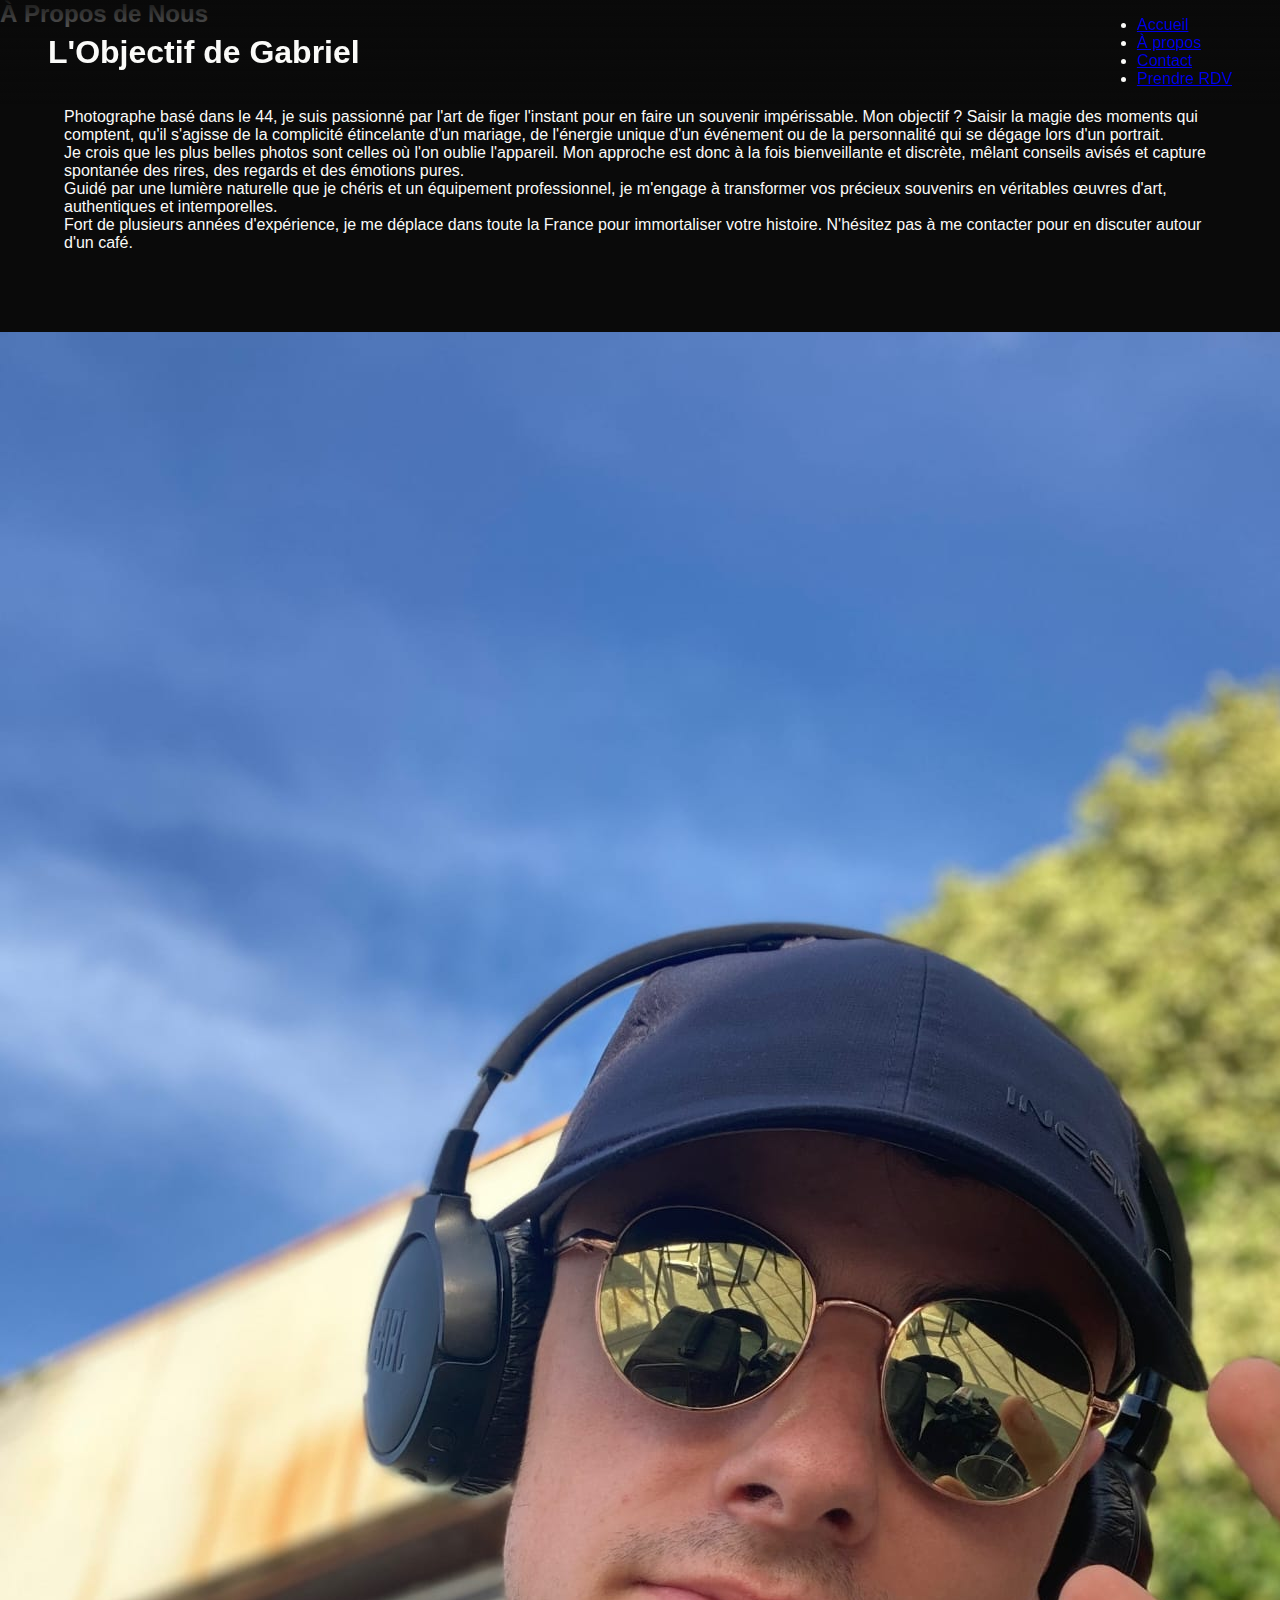
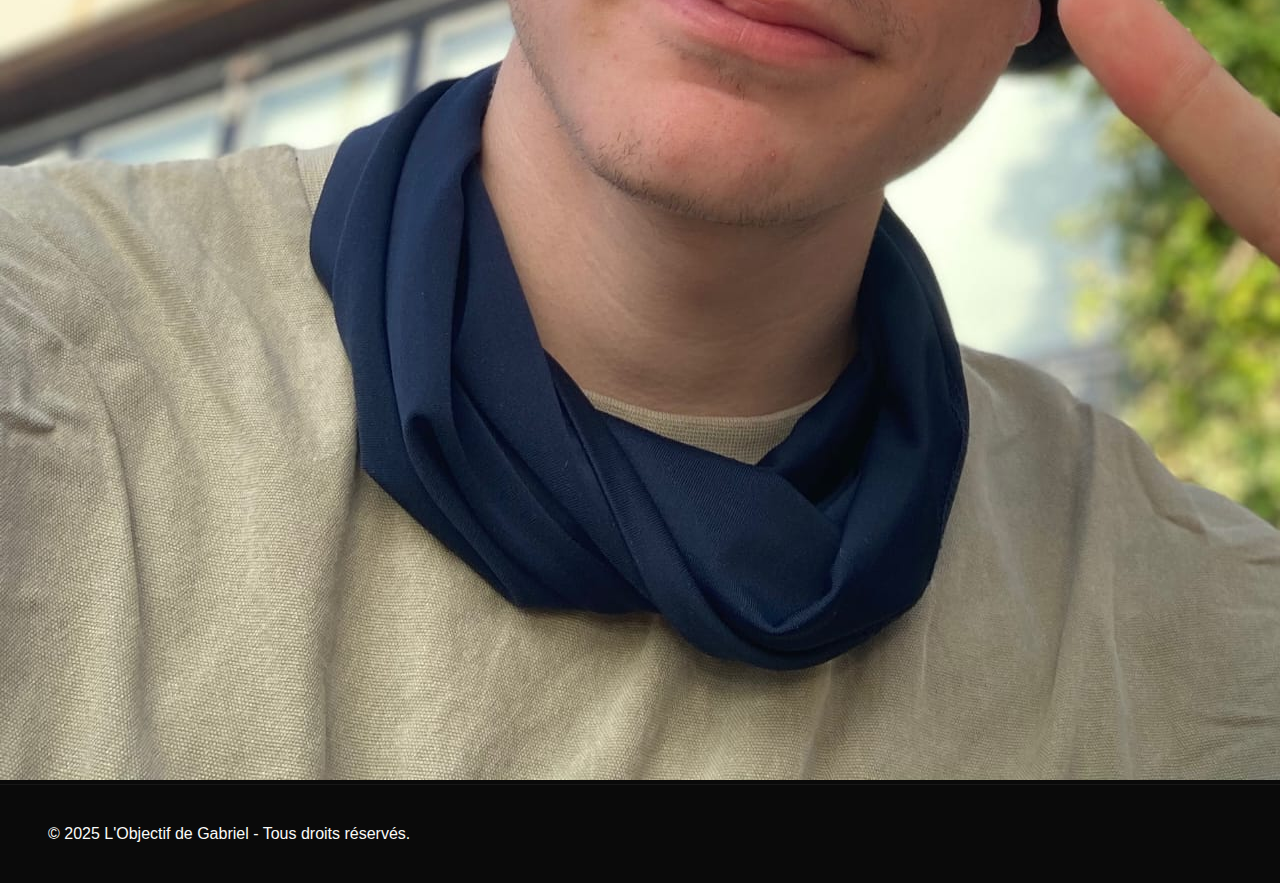
<file: about.html>
<!DOCTYPE html>
<html lang="fr">
<head>
  <meta charset="UTF-8">
  <meta name="viewport" content="width=device-width, initial-scale=1.0">
  <title>À propos - L'Objectif de Gabriel</title>
  <link rel="stylesheet" href="style.css">
</head>
<body>
  <header>
    <nav>
      <h1>L'Objectif de Gabriel</h1>
      <ul>
        <li><a href="index.html">Accueil</a></li>
        <li><a href="about.html" class="active">À propos</a></li>
        <li><a href="contact.html">Contact</a></li>
        <li><a href="rdv.html">Prendre RDV</a></li>
      </ul>
    </nav>
  </header>

  <main>
    <section class="about">
      <div class="about-container">
        <h2>À Propos de Nous</h2>
        <div class="about-text">
          <p>
            Photographe basé dans le 44, je suis passionné par l'art de figer l'instant pour en faire un souvenir impérissable.
            Mon objectif ? Saisir la magie des moments qui comptent, qu'il s'agisse de la complicité étincelante d'un mariage,
            de l'énergie unique d'un événement ou de la personnalité qui se dégage lors d'un portrait.
          </p>
          <p>
            Je crois que les plus belles photos sont celles où l'on oublie l'appareil.
            Mon approche est donc à la fois bienveillante et discrète, mêlant conseils avisés et capture spontanée
            des rires, des regards et des émotions pures.
          </p>
          <p>
            Guidé par une lumière naturelle que je chéris et un équipement professionnel, je m'engage à transformer
            vos précieux souvenirs en véritables œuvres d'art, authentiques et intemporelles.
          </p>
          <p>
            Fort de plusieurs années d'expérience, je me déplace dans toute la France pour immortaliser votre histoire.
            N'hésitez pas à me contacter pour en discuter autour d'un café.
          </p>
        </div>

        <div class="about-photo">
          <img src="images/gabriel.jpg" alt="Photo du photographe Gabriel">
        </div>
      </div>
    </section>
  </main>

  <footer>
    <p>© 2025 L'Objectif de Gabriel - Tous droits réservés.</p>
  </footer>
</body>
</html>
</file>
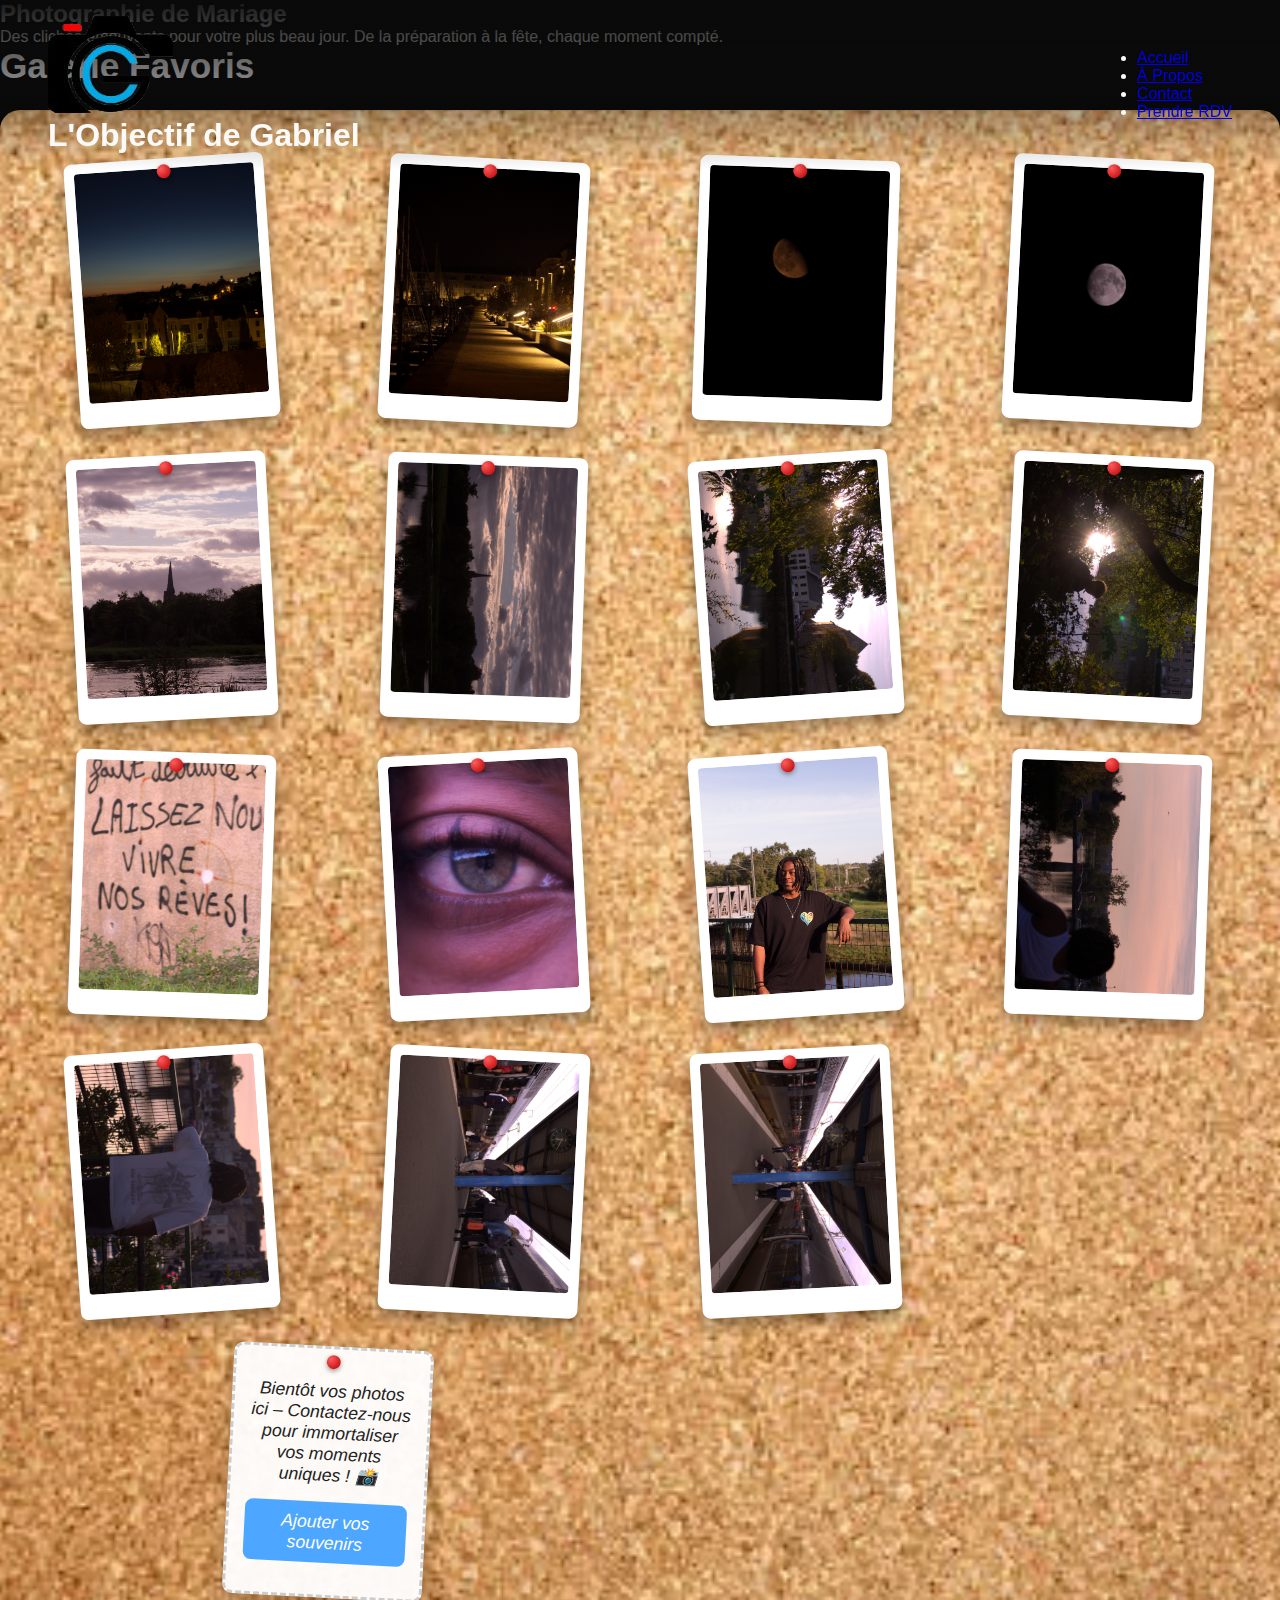
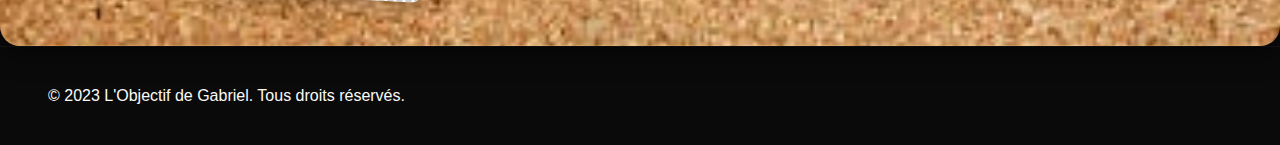
<file: cliches-favoris.html>
<!DOCTYPE html>
<html lang="fr">
<head>
    <meta charset="UTF-8">
    <meta name="viewport" content="width=device-width, initial-scale=1.0">
    <title>Mariage - L'Objectif de Gabriel</title>
    <link rel="stylesheet" href="style.css">
<link rel="stylesheet" href="galerie.css">
    <link href="https://fonts.googleapis.com/css2?family=Roboto:wght@300;400;700&display=swap" rel="stylesheet">
</head>
<body>
    <header>
        <nav>
            <!-- Conteneur logo + titre -->
    <div class="logo-container">
      <img src="images/logo1.jpg" alt="Logo L'Objectif de Gabriel" class="logo">
      <h1>L'Objectif de Gabriel</h1>
    </div>
    
            <ul>
                <li><a href="index.html">Accueil</a></li>
                <li><a href="about.html">À Propos</a></li>
                <li><a href="contact.html">Contact</a></li>
                <li><a href="rdv.html">Prendre RDV</a></li>
            </ul>
        </nav>
    </header>

    <main>
        <section class="hero">
            <h2>Photographie de Mariage</h2>
            <p>Des clichés émouvants pour votre plus beau jour. De la préparation à la fête, chaque moment compté.</p>
        </section>

        <section class="galerie">
            <h2>Galerie Favoris</h2>
            <div class="corkboard">
                <div class="polaroid">
                    <div class="photo-frame">
                        <img src="images/generale/generale1.jpg" alt="Couple marié en extérieur">
                    </div>
                    <div class="pin"></div>
                </div>
                <div class="polaroid">
                    <div class="photo-frame">
                        <img src="images/generale/generale2.jpg" alt="Préparation de la mariée">
                    </div>
                    <div class="pin"></div>
                </div>
                <div class="polaroid">
                    <div class="photo-frame">
                        <img src="images/generale/generale3.jpg" alt="Échange d'anneaux">
                    </div>
                    <div class="pin"></div>
                </div>
                <div class="polaroid">
                    <div class="photo-frame">
                        <img src="images/generale/generale4.jpg" alt="Danse des mariés">
                    </div>
                    <div class="pin"></div>
                </div>
                <div class="polaroid">
                    <div class="photo-frame">
                        <img src="images/generale/generale5.jpg" alt="Cérémonie intime">
                    </div>
                    <div class="pin"></div>
                </div>
                <div class="polaroid">
                    <div class="photo-frame">
                        <img src="images/generale/generale6.jpg" alt="Photos de groupe">
                    </div>
                    <div class="pin"></div>
                </div>
                <div class="polaroid">
                    <div class="photo-frame">
                        <img src="images/generale/generale7.jpg" alt="Coucher de soleil mariage">
                    </div>
                    <div class="pin"></div>
                </div>
                <div class="polaroid">
                    <div class="photo-frame">
                        <img src="images/generale/generale8.jpg" alt="Dîner festif">
                    </div>
                    <div class="pin"></div>
                </div>
                <div class="polaroid">
                    <div class="photo-frame">
                        <img src="images/generale/generale9.jpg" alt="Baiser des mariés">
                    </div>
                    <div class="pin"></div>
                </div>
                <div class="polaroid">
                    <div class="photo-frame">
                        <img src="images/generale/generale10.jpg" alt="Décoration florale">
                    </div>
                    <div class="pin"></div>
                </div>
                <div class="polaroid">
                    <div class="photo-frame">
                        <img src="images/generale/generale11.jpg" alt="Mariée seule portrait">
                    </div>
                    <div class="pin"></div>
                </div>
                <div class="polaroid">
                    <div class="photo-frame">
                        <img src="images/generale/generale12.jpg" alt="Marié en costume">
                    </div>
                    <div class="pin"></div>
                </div>
                <div class="polaroid">
                    <div class="photo-frame">
                        <img src="images/generale/generale13.jpg" alt="Fête dansante">
                    </div>
                    <div class="pin"></div>
                </div>
                <div class="polaroid">
                    <div class="photo-frame">
                        <img src="images/generale/generale14.jpg" alt="Détails alliance">
                    </div>
                    <div class="pin"></div>
                </div>
                <div class="polaroid">
                    <div class="photo-frame">
                        <img src="images/generale/generale15.jpg" alt="Fin de soirée émouvante">
                    </div>
                    <div class="pin"></div>
                </div>
                <!-- Polaroid final grand et visible (solo) -->
                <div class="polaroid large-empty">
                    <div class="empty-text">Bientôt vos photos ici – Contactez-nous pour immortaliser vos moments uniques ! 📸</div>
                    <a href="contact.html" class="btn small">Ajouter vos souvenirs</a>
                    <div class="pin"></div>
                </div>
            </div>
            <!-- Bouton devis supprimé -->
        </section>
    </main>

    <footer>
        <p>&copy; 2023 L'Objectif de Gabriel. Tous droits réservés.</p>
    </footer>

    <script src="script.js"></script>
</body>
</html>
</file>
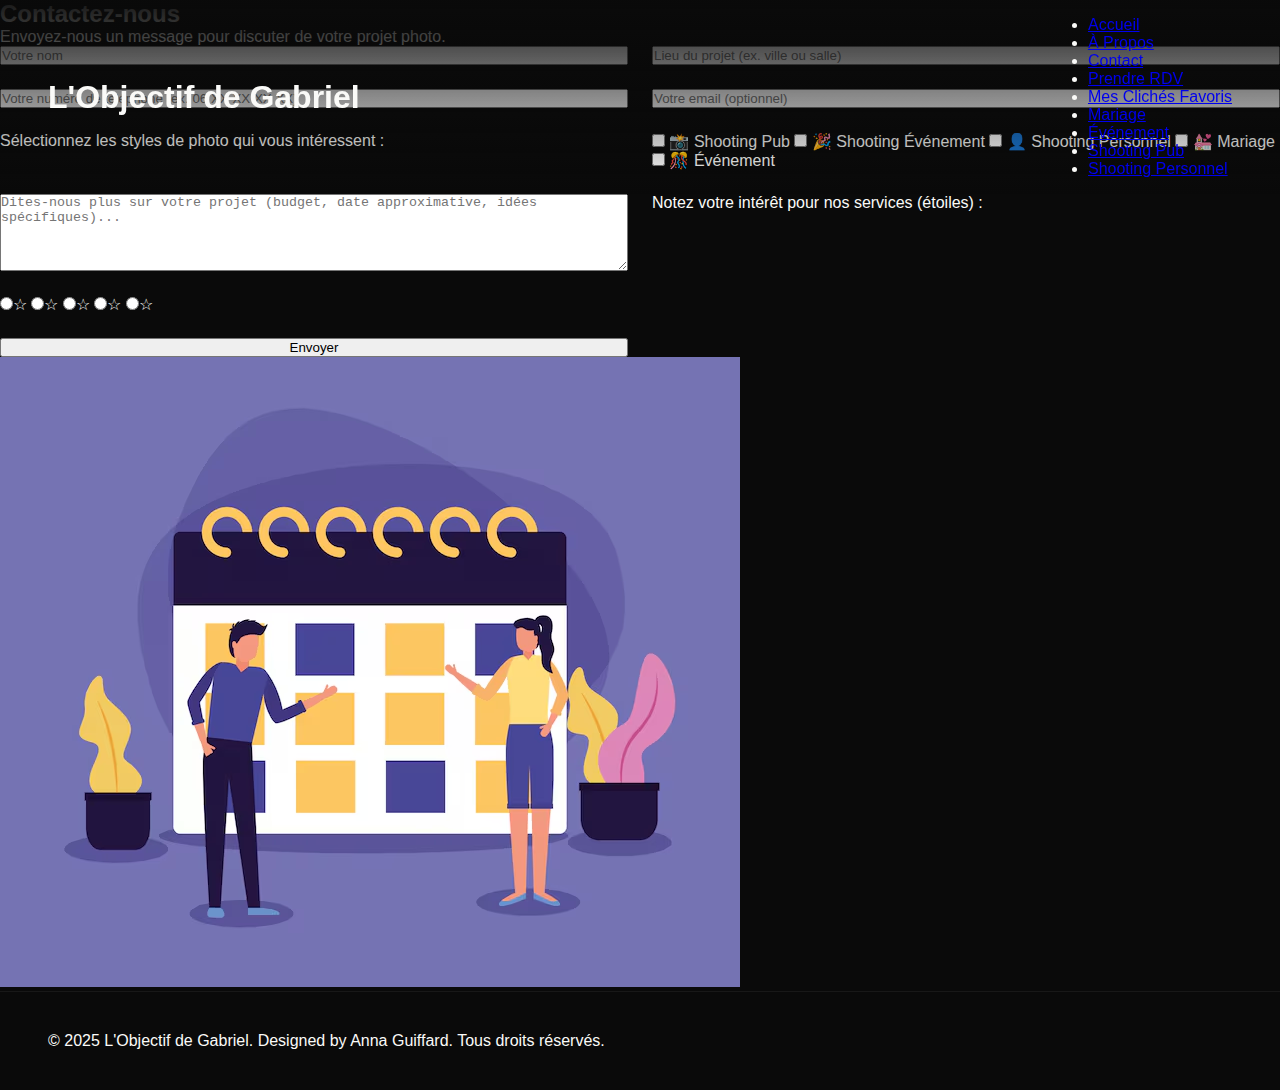
<file: contact.html>
<!DOCTYPE html>
<html lang="fr">
<head>
    <meta charset="UTF-8">
    <meta name="viewport" content="width=device-width, initial-scale=1.0">
    <title>Contact - L'Objectif de Gabriel</title>
    <link rel="stylesheet" href="style.css">
    <link href="https://fonts.googleapis.com/css2?family=Roboto:wght@300;400;700&display=swap" rel="stylesheet">
</head>
<body>
    <header>
        <nav>
            <h1>L'Objectif de Gabriel</h1>
            <ul>
                <li><a href="index.html">Accueil</a></li>
                <li><a href="about.html">À Propos</a></li>
                <li><a href="contact.html">Contact</a></li>
                <li><a href="rdv.html">Prendre RDV</a></li>
                <li><a href="cliches-favoris.html">Mes Clichés Favoris</a></li>
                <li><a href="mariage.html">Mariage</a></li>
                <li><a href="evenement.html">Événement</a></li>
                <li><a href="shooting-pub.html">Shooting Pub</a></li>
                <li><a href="shooting-personnel.html">Shooting Personnel</a></li>
            </ul>
        </nav>
    </header>

    <main>
        <section class="contact">
            <h2>Contactez-nous</h2>
            <p>Envoyez-nous un message pour discuter de votre projet photo.</p>
            <form action="https://formspree.io/f/xrbyoeyz" method="POST" class="contact-form"> <!-- Ajouté classe pour styling -->
                <input type="text" name="nom" placeholder="Votre nom" required>
                <input type="text" name="lieu" placeholder="Lieu du projet (ex. ville ou salle)" required>
                <input type="tel" name="telephone" placeholder="Votre numéro de téléphone (ex. 06 XX XX XX XX)" required>
                <input type="email" name="email" placeholder="Votre email (optionnel)">
                
                <label>Sélectionnez les styles de photo qui vous intéressent :</label>
                <div class="checkboxes">
                    <label class="checkbox-label"><input type="checkbox" name="styles[]" value="Shooting Pub"> 📸 Shooting Pub</label>
                    <label class="checkbox-label"><input type="checkbox" name="styles[]" value="Shooting Événement"> 🎉 Shooting Événement</label>
                    <label class="checkbox-label"><input type="checkbox" name="styles[]" value="Shooting Personnel"> 👤 Shooting Personnel</label>
                    <label class="checkbox-label"><input type="checkbox" name="styles[]" value="Mariage"> 💒 Mariage</label>
                    <label class="checkbox-label"><input type="checkbox" name="styles[]" value="Événement"> 🎊 Événement</label>
                </div>
                
                <textarea name="message" placeholder="Dites-nous plus sur votre projet (budget, date approximative, idées spécifiques)..." rows="5" required></textarea>
                
                <label>Notez votre intérêt pour nos services (étoiles) :</label>
                <div class="star-rating">
                    <input type="radio" id="star1" name="note" value="1" /><label for="star1" title="1 étoile">☆</label>
                    <input type="radio" id="star2" name="note" value="2" /><label for="star2" title="2 étoiles">☆</label>
                    <input type="radio" id="star3" name="note" value="3" /><label for="star3" title="3 étoiles">☆</label>
                    <input type="radio" id="star4" name="note" value="4" /><label for="star4" title="4 étoiles">☆</label>
                    <input type="radio" id="star5" name="note" value="5" /><label for="star5" title="5 étoiles">☆</label>
                </div>
                
                <div class="progress-container">
                    <div class="progress-bar">
                        <div class="progress-fill"></div>
                    </div>
                </div>
                
                <button type="submit" class="btn">Envoyer</button>
            </form>
            <div class="contact-img">
                <img src="images/contact-style.jpg" alt="Illustration style contact pour photographie">
            </div>
        </section>
    </main>

    <footer>
        <p>© 2025 L'Objectif de Gabriel. Designed by Anna Guiffard. Tous droits réservés.</p>
    </footer>

    <script src="script.js"></script>
</body>
</html>
</file>
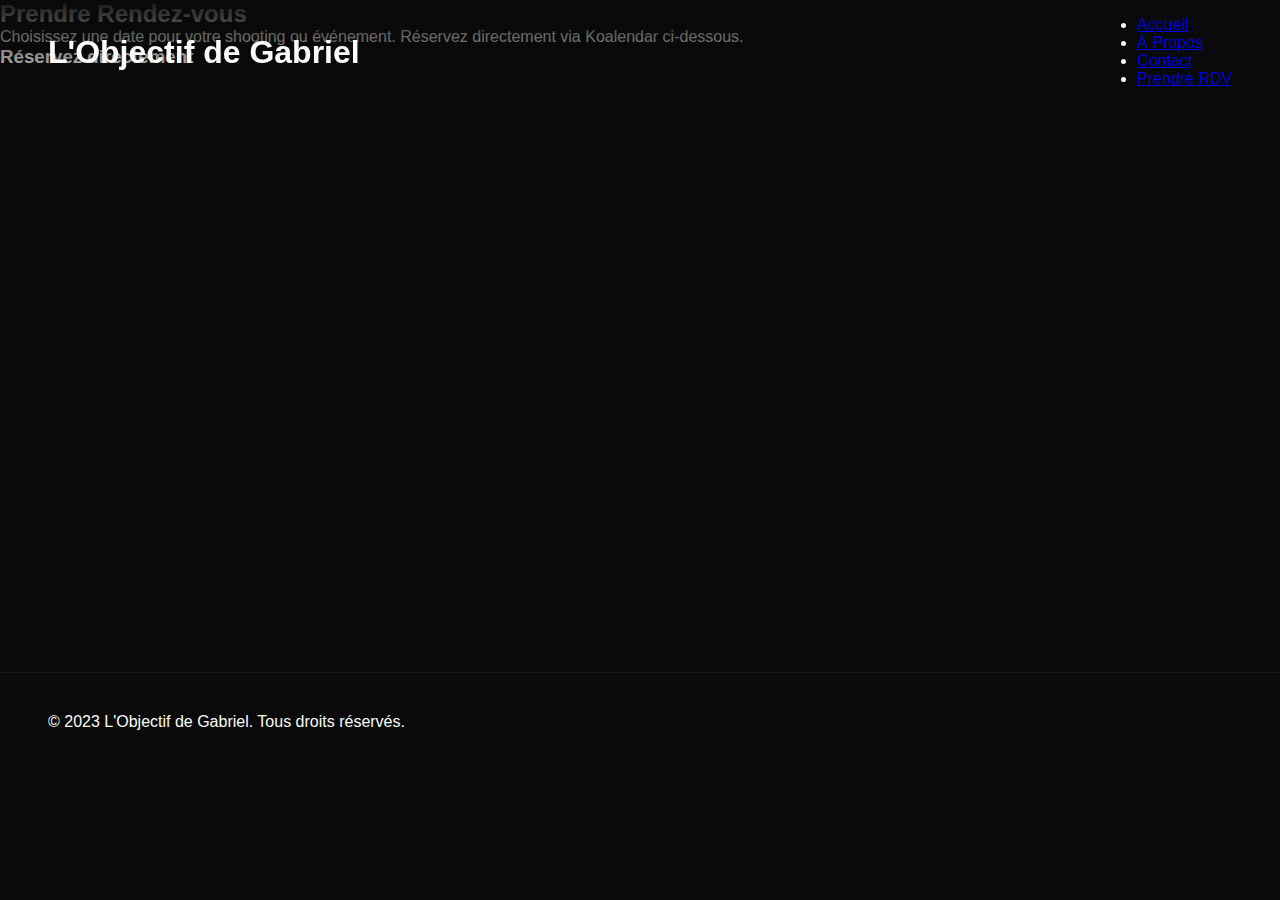
<file: rdv.html>
<!DOCTYPE html>
<html lang="fr">
<head>
    <meta charset="UTF-8">
    <meta name="viewport" content="width=device-width, initial-scale=1.0">
    <title>Prendre RDV - L'Objectif de Gabriel</title>
    <link rel="stylesheet" href="style.css">
    <link href="https://fonts.googleapis.com/css2?family=Roboto:wght@300;400;700&display=swap" rel="stylesheet">
</head>
<body>
    <header>
        <nav>
            <h1>L'Objectif de Gabriel</h1>
            <ul>
                <li><a href="index.html">Accueil</a></li>
                <li><a href="about.html">À Propos</a></li>
                <li><a href="contact.html">Contact</a></li>
                <li><a href="rdv.html">Prendre RDV</a></li>
            </ul>
        </nav>
    </header>

    <main>
        <section class="rdv">
            <h2>Prendre Rendez-vous</h2>
            <p>Choisissez une date pour votre shooting ou événement. Réservez directement via Koalendar ci-dessous.</p>
            
            <h3>Réservez directement</h3>
            <iframe src="https://koalendar.com/e/meet-with-gabriel-87" width="100%" height="600" frameborder="0"></iframe>
        </section>
    </main>

    <footer>
        <p>&copy; 2023 L'Objectif de Gabriel. Tous droits réservés.</p>
    </footer>
</body>
</html>
</file>
<file: style.css>
/* ======================================
   L'OBJECTIF DE GABRIEL — style.css
====================================== */

*, *::before, *::after { margin: 0; padding: 0; box-sizing: border-box; }

:root {
  --gold: #c9a96e;
  --gold-light: #e8d5b0;
  --dark: #0a0a0a;
  --dark2: #111111;
  --white: #fafaf8;
  --gray: #888;
  --transition: 0.6s cubic-bezier(0.25, 0.46, 0.45, 0.94);
}

html { scroll-behavior: smooth; font-size: 16px; }

body {
  font-family: 'Montserrat', sans-serif;
  background: var(--dark);
  color: var(--white);
  overflow-x: hidden;
  cursor: none;
}

/* ============================
   CUSTOM CURSOR
============================ */
.cursor {
  position: fixed;
  width: 8px; height: 8px;
  background: var(--gold);
  border-radius: 50%;
  pointer-events: none;
  z-index: 10000;
  transition: transform 0.15s ease;
  transform: translate(-50%, -50%);
}
.cursor-ring {
  position: fixed;
  width: 32px; height: 32px;
  border: 1px solid var(--gold);
  border-radius: 50%;
  pointer-events: none;
  z-index: 9999;
  transition: transform 0.4s ease, width 0.3s ease, height 0.3s ease, opacity 0.3s ease;
  transform: translate(-50%, -50%);
}
body:hover .cursor-ring { opacity: 1; }

/* ============================
   NAV
============================ */
nav {
  position: fixed;
  top: 0; left: 0; right: 0;
  z-index: 1000;
  padding: 16px 48px;
  display: flex;
  justify-content: space-between;
  align-items: center;
  background: linear-gradient(to bottom, rgba(10,10,10,0.95) 0%, transparent 100%);
  transition: padding var(--transition);
}
nav.scrolled {
  padding: 10px 48px;
  background: rgba(10,10,10,0.97);
  backdrop-filter: blur(20px);
  border-bottom: 1px solid rgba(201,169,110,0.15);
}

.nav-logo {
  display: flex;
  align-items: center;
  gap: 12px;
  text-decoration: none;
  cursor: none;
}
.nav-logo-img {
  width: 44px;
  height: 44px;
  object-fit: contain;
  border-radius: 4px;
}
.nav-logo-text {
  font-family: 'Cormorant Garamond', serif;
  font-size: 1.3rem;
  font-weight: 300;
  letter-spacing: 0.08em;
  color: var(--white);
}
.nav-logo-text span { color: var(--gold); }

.nav-links {
  display: flex;
  gap: 36px;
  list-style: none;
}
.nav-links a {
  font-size: 0.7rem;
  font-weight: 400;
  letter-spacing: 0.2em;
  text-transform: uppercase;
  color: var(--white);
  text-decoration: none;
  opacity: 0.7;
  transition: opacity 0.3s, color 0.3s;
  cursor: none;
  position: relative;
}
.nav-links a::after {
  content: '';
  position: absolute;
  bottom: -4px; left: 0; right: 0;
  height: 1px;
  background: var(--gold);
  transform: scaleX(0);
  transition: transform 0.3s ease;
}
.nav-links a:hover { opacity: 1; color: var(--gold-light); }
.nav-links a:hover::after { transform: scaleX(1); }

/* HAMBURGER */
.hamburger {
  display: none;
  flex-direction: column;
  gap: 5px;
  cursor: none;
  padding: 4px;
}
.hamburger span {
  display: block;
  width: 24px; height: 1px;
  background: var(--white);
  transition: all 0.3s ease;
}
.hamburger.open span:nth-child(1) { transform: rotate(45deg) translate(4px, 4px); }
.hamburger.open span:nth-child(2) { opacity: 0; }
.hamburger.open span:nth-child(3) { transform: rotate(-45deg) translate(4px, -4px); }

.mobile-menu {
  position: fixed;
  top: 0; left: 0; right: 0; bottom: 0;
  background: rgba(10,10,10,0.98);
  backdrop-filter: blur(20px);
  z-index: 999;
  display: flex;
  flex-direction: column;
  justify-content: center;
  align-items: center;
  gap: 40px;
  opacity: 0;
  pointer-events: none;
  transition: opacity 0.5s ease;
}
.mobile-menu.open { opacity: 1; pointer-events: all; }
.mobile-menu a {
  font-family: 'Cormorant Garamond', serif;
  font-size: 2.5rem;
  font-weight: 300;
  letter-spacing: 0.1em;
  color: var(--white);
  text-decoration: none;
  cursor: none;
  transition: color 0.3s;
}
.mobile-menu a:hover { color: var(--gold); }

/* ============================
   PAGES
============================ */
.page {
  min-height: 100vh;
  display: none;
  opacity: 0;
  transition: opacity 0.6s ease;
}
.page.active {
  display: block;
  opacity: 1;
}
.page-overlay {
  position: fixed;
  inset: 0;
  background: var(--dark);
  z-index: 2000;
  pointer-events: none;
  opacity: 0;
  transition: opacity 0.4s ease;
}
.page-overlay.in { opacity: 1; }

/* ============================
   PAGE: ACCUEIL
============================ */
#page-home {
  position: relative;
  min-height: 100vh;
  display: none;
  flex-direction: column;
  align-items: center;
  justify-content: center;
  overflow: hidden;
}
#page-home.active { display: flex; }

.home-bg {
  position: absolute;
  inset: 0;
  background:
    radial-gradient(ellipse at 20% 50%, rgba(201,169,110,0.06) 0%, transparent 60%),
    radial-gradient(ellipse at 80% 20%, rgba(201,169,110,0.04) 0%, transparent 50%),
    linear-gradient(135deg, #0a0a0a 0%, #141410 50%, #0a0a0a 100%);
}
.home-bg::after {
  content: '';
  position: absolute;
  inset: 0;
  background-image: url("data:image/svg+xml,%3Csvg viewBox='0 0 256 256' xmlns='http://www.w3.org/2000/svg'%3E%3Cfilter id='noise'%3E%3CfeTurbulence type='fractalNoise' baseFrequency='0.9' numOctaves='4' stitchTiles='stitch'/%3E%3C/filter%3E%3Crect width='100%25' height='100%25' filter='url(%23noise)' opacity='0.04'/%3E%3C/svg%3E");
  opacity: 0.3;
  pointer-events: none;
}

.home-content {
  position: relative;
  z-index: 2;
  text-align: center;
  padding: 100px 24px 80px;
  max-width: 900px;
  width: 100%;
}

/* Logo hero */
.home-logo-hero {
  margin-bottom: 24px;
  opacity: 0;
  animation: fadeUp 1s ease 0.1s forwards;
}
.home-logo-img {
  width: 90px;
  height: 90px;
  object-fit: contain;
  border-radius: 8px;
  filter: drop-shadow(0 0 20px rgba(201,169,110,0.25));
}

.home-eyebrow {
  font-size: 0.65rem;
  letter-spacing: 0.4em;
  text-transform: uppercase;
  color: var(--gold);
  margin-bottom: 20px;
  font-weight: 400;
  opacity: 0;
  animation: fadeUp 1s ease 0.3s forwards;
}
.home-title {
  font-family: 'Cormorant Garamond', serif;
  font-size: clamp(3.5rem, 9vw, 7rem);
  font-weight: 300;
  line-height: 0.95;
  letter-spacing: -0.02em;
  color: var(--white);
  margin-bottom: 28px;
  opacity: 0;
  animation: fadeUp 1s ease 0.5s forwards;
}
.home-title em { font-style: italic; color: var(--gold-light); }

.home-subtitle {
  font-size: 0.75rem;
  letter-spacing: 0.25em;
  text-transform: uppercase;
  color: var(--gray);
  margin-bottom: 64px;
  font-weight: 300;
  opacity: 0;
  animation: fadeUp 1s ease 0.7s forwards;
}

/* Category buttons */
.home-categories {
  display: grid;
  grid-template-columns: repeat(2, 1fr);
  gap: 2px;
  max-width: 800px;
  width: 100%;
  margin: 0 auto;
  opacity: 0;
  animation: fadeUp 1s ease 0.9s forwards;
}
.cat-btn {
  position: relative;
  background: rgba(255,255,255,0.03);
  border: none;
  cursor: none;
  padding: 28px 32px 28px 32px;
  text-align: left;
  overflow: hidden;
  transition: background 0.4s ease;
  display: grid;
  grid-template-columns: 1fr auto;
  grid-template-rows: auto auto auto;
  gap: 10px 0;
  align-items: start;
  min-height: 160px;
}
.cat-btn::before {
  content: '';
  position: absolute;
  inset: 0;
  background: linear-gradient(135deg, rgba(201,169,110,0.12) 0%, rgba(201,169,110,0.04) 100%);
  opacity: 0;
  transition: opacity 0.4s ease;
}
.cat-btn:hover::before { opacity: 1; }
.cat-btn:hover { background: rgba(255,255,255,0.05); }

.cat-btn-number {
  font-size: 0.6rem;
  letter-spacing: 0.3em;
  color: var(--gold);
  font-weight: 400;
  grid-column: 1;
  grid-row: 1;
}
.cat-btn-title {
  font-family: 'Cormorant Garamond', serif;
  font-size: clamp(1.4rem, 3vw, 2.2rem);
  font-weight: 300;
  color: var(--white);
  letter-spacing: 0.03em;
  line-height: 1.05;
  grid-column: 1;
  grid-row: 2;
}
.cat-btn-desc {
  font-size: 0.65rem;
  letter-spacing: 0.15em;
  text-transform: uppercase;
  color: var(--gray);
  font-weight: 300;
  grid-column: 1;
  grid-row: 3;
}
.cat-btn-arrow {
  grid-column: 2;
  grid-row: 3;
  align-self: end;
  justify-self: end;
  width: 32px; height: 32px;
  border: 1px solid rgba(201,169,110,0.3);
  border-radius: 50%;
  display: flex;
  align-items: center;
  justify-content: center;
  transition: all 0.3s ease;
  color: var(--gold);
  font-size: 0.8rem;
  flex-shrink: 0;
}
.cat-btn:hover .cat-btn-arrow {
  background: var(--gold);
  color: var(--dark);
  border-color: var(--gold);
  transform: rotate(45deg);
}
.cat-btn:nth-child(1) { border-right: 1px solid rgba(255,255,255,0.06); border-bottom: 1px solid rgba(255,255,255,0.06); }
.cat-btn:nth-child(2) { border-bottom: 1px solid rgba(255,255,255,0.06); }
.cat-btn:nth-child(3) { border-right: 1px solid rgba(255,255,255,0.06); }

/* ============================
   GALLERY
============================ */
.gallery-page { min-height: 100vh; padding-top: 80px; }
.gallery-header {
  padding: 60px 48px 40px;
  border-bottom: 1px solid rgba(255,255,255,0.08);
  display: flex;
  align-items: flex-end;
  justify-content: space-between;
  gap: 24px;
}
.gallery-back {
  display: inline-flex;
  align-items: center;
  gap: 10px;
  font-size: 0.65rem;
  letter-spacing: 0.25em;
  text-transform: uppercase;
  color: var(--gold);
  cursor: none;
  margin-bottom: 20px;
  transition: gap 0.3s;
}
.gallery-back:hover { gap: 14px; }
.gallery-title {
  font-family: 'Cormorant Garamond', serif;
  font-size: clamp(3rem, 7vw, 6rem);
  font-weight: 300;
  letter-spacing: -0.01em;
  line-height: 0.9;
}
.gallery-title em { font-style: italic; color: var(--gold-light); }
.gallery-count { font-size: 0.65rem; letter-spacing: 0.2em; color: var(--gray); text-transform: uppercase; margin-bottom: 8px; }

.gallery-masonry { columns: 3; column-gap: 3px; padding: 3px; }
.gallery-item {
  break-inside: avoid;
  margin-bottom: 3px;
  overflow: hidden;
  position: relative;
  cursor: none;
}
.gallery-item img,
.gallery-item .photo-placeholder {
  width: 100%;
  display: block;
  transition: transform 0.8s cubic-bezier(0.25, 0.46, 0.45, 0.94);
}
.gallery-item:hover img,
.gallery-item:hover .photo-placeholder { transform: scale(1.04); }

.photo-placeholder {
  background: linear-gradient(135deg, var(--dark2) 0%, rgba(201,169,110,0.08) 100%);
  display: flex;
  align-items: center;
  justify-content: center;
}
.photo-placeholder::after {
  content: attr(data-label);
  font-family: 'Cormorant Garamond', serif;
  font-style: italic;
  font-size: 0.9rem;
  color: rgba(201,169,110,0.4);
  letter-spacing: 0.1em;
}

/* Scroll reveal */
.reveal { opacity: 0; transform: translateY(40px); transition: opacity 0.8s ease, transform 0.8s ease; }
.reveal.visible { opacity: 1; transform: translateY(0); }

/* ============================
   PAGE: À PROPOS
============================ */
#page-about { min-height: 100vh; padding-top: 80px; }
.about-inner {
  display: grid;
  grid-template-columns: 1fr 1fr;
  min-height: calc(100vh - 80px);
}
.about-visual {
  position: relative;
  background: linear-gradient(160deg, #0f0f0d 0%, #1a1810 100%);
  display: flex;
  align-items: center;
  justify-content: center;
  overflow: hidden;
}
.about-visual::before {
  content: '';
  position: absolute;
  inset: 0;
  background: radial-gradient(ellipse at center, rgba(201,169,110,0.1) 0%, transparent 70%);
}
.about-photo-frame { position: relative; z-index: 1; width: 320px; height: 420px; }
.about-photo-frame .frame-border {
  position: absolute;
  top: -16px; right: -16px;
  bottom: 16px; left: 16px;
  border: 1px solid rgba(201,169,110,0.3);
  pointer-events: none;
}
.about-photo-main {
  width: 100%; height: 100%;
  background: linear-gradient(135deg, #1a1a18 0%, #2a2720 100%);
  display: flex;
  align-items: center;
  justify-content: center;
}
.about-photo-main span {
  font-family: 'Cormorant Garamond', serif;
  font-style: italic;
  color: rgba(201,169,110,0.4);
  font-size: 1rem;
  letter-spacing: 0.1em;
}
.about-text { padding: 80px 64px; display: flex; flex-direction: column; justify-content: center; }
.about-eyebrow { font-size: 0.6rem; letter-spacing: 0.4em; text-transform: uppercase; color: var(--gold); margin-bottom: 24px; }
.about-heading { font-family: 'Cormorant Garamond', serif; font-size: clamp(2.5rem, 4vw, 3.5rem); font-weight: 300; line-height: 1.1; margin-bottom: 32px; }
.about-heading em { font-style: italic; color: var(--gold-light); }
.about-body { font-size: 0.85rem; line-height: 1.9; color: rgba(255,255,255,0.7); font-weight: 300; margin-bottom: 24px; }
.about-divider { width: 48px; height: 1px; background: var(--gold); margin: 32px 0; opacity: 0.5; }
.about-stats { display: flex; gap: 48px; }
.about-stat-number { font-family: 'Cormorant Garamond', serif; font-size: 2.5rem; font-weight: 300; color: var(--gold-light); line-height: 1; }
.about-stat-label { font-size: 0.6rem; letter-spacing: 0.2em; text-transform: uppercase; color: var(--gray); margin-top: 6px; }

/* ============================
   PAGE: CONTACT
============================ */
#page-contact { min-height: 100vh; padding-top: 80px; }
.contact-inner { padding: 80px 48px; max-width: 800px; margin: 0 auto; }
.contact-eyebrow { font-size: 0.6rem; letter-spacing: 0.4em; text-transform: uppercase; color: var(--gold); margin-bottom: 20px; }
.contact-heading { font-family: 'Cormorant Garamond', serif; font-size: clamp(3rem, 6vw, 5rem); font-weight: 300; line-height: 1; margin-bottom: 16px; }
.contact-heading em { font-style: italic; color: var(--gold-light); }
.contact-sub { font-size: 0.75rem; color: var(--gray); letter-spacing: 0.1em; margin-bottom: 64px; }
.contact-form { display: grid; grid-template-columns: 1fr 1fr; gap: 24px; }
.form-group { display: flex; flex-direction: column; gap: 10px; }
.form-group.full { grid-column: 1 / -1; }
.form-label { font-size: 0.6rem; letter-spacing: 0.3em; text-transform: uppercase; color: var(--gold); font-weight: 400; }
.form-input {
  background: transparent;
  border: none;
  border-bottom: 1px solid rgba(255,255,255,0.15);
  color: var(--white);
  font-family: 'Montserrat', sans-serif;
  font-size: 0.9rem;
  font-weight: 300;
  padding: 12px 0;
  outline: none;
  transition: border-color 0.3s ease;
  width: 100%;
  cursor: none;
}
.form-input:focus { border-bottom-color: var(--gold); }
.form-input::placeholder { color: rgba(255,255,255,0.25); }
.form-shooting-group { grid-column: 1 / -1; }
.form-shooting-label { font-size: 0.6rem; letter-spacing: 0.3em; text-transform: uppercase; color: var(--gold); font-weight: 400; margin-bottom: 20px; display: block; }
.form-checkboxes { display: flex; flex-wrap: wrap; gap: 12px; }
.form-check-label {
  display: flex;
  align-items: center;
  gap: 10px;
  cursor: none;
  padding: 10px 20px;
  border: 1px solid rgba(255,255,255,0.12);
  transition: all 0.3s;
  font-size: 0.7rem;
  letter-spacing: 0.1em;
  text-transform: uppercase;
  color: rgba(255,255,255,0.6);
}
.form-check-label:hover { border-color: var(--gold); color: var(--white); }
.form-check-label input[type="checkbox"] { display: none; }
.form-check-label.checked { background: rgba(201,169,110,0.1); border-color: var(--gold); color: var(--gold-light); }
.form-check-box { width: 14px; height: 14px; border: 1px solid currentColor; display: flex; align-items: center; justify-content: center; flex-shrink: 0; font-size: 10px; }
.btn-submit {
  grid-column: 1 / -1;
  margin-top: 16px;
  background: transparent;
  border: 1px solid var(--gold);
  color: var(--gold);
  font-family: 'Montserrat', sans-serif;
  font-size: 0.65rem;
  letter-spacing: 0.35em;
  text-transform: uppercase;
  padding: 20px 48px;
  cursor: none;
  position: relative;
  overflow: hidden;
  transition: color 0.4s;
  align-self: start;
  justify-self: start;
}
.btn-submit::before {
  content: '';
  position: absolute;
  inset: 0;
  background: var(--gold);
  transform: translateX(-101%);
  transition: transform 0.4s cubic-bezier(0.77, 0, 0.175, 1);
}
.btn-submit:hover { color: var(--dark); }
.btn-submit:hover::before { transform: translateX(0); }
.btn-submit span { position: relative; z-index: 1; }

/* ============================
   PAGE: RENDEZ-VOUS
============================ */
#page-rdv { min-height: 100vh; padding-top: 80px; display: none; flex-direction: column; align-items: center; }
#page-rdv.active { display: flex; }
.rdv-inner { width: 100%; max-width: 1100px; padding: 80px 48px; }
.rdv-eyebrow { font-size: 0.6rem; letter-spacing: 0.4em; text-transform: uppercase; color: var(--gold); margin-bottom: 20px; }
.rdv-heading { font-family: 'Cormorant Garamond', serif; font-size: clamp(3rem, 6vw, 5rem); font-weight: 300; line-height: 1; margin-bottom: 16px; }
.rdv-heading em { font-style: italic; color: var(--gold-light); }
.rdv-sub { font-size: 0.75rem; color: var(--gray); letter-spacing: 0.1em; margin-bottom: 48px; }
.rdv-frame-wrap {
  width: 100%;
  background: rgba(255,255,255,0.02);
  border: 1px solid rgba(255,255,255,0.08);
  overflow: hidden;
  min-height: 650px;
}
.rdv-frame-wrap iframe { width: 100%; min-height: 700px; border: none; display: block; }

/* ============================
   FOOTER
============================ */
footer {
  border-top: 1px solid rgba(255,255,255,0.06);
  padding: 40px 48px;
  display: flex;
  justify-content: space-between;
  align-items: center;
  gap: 24px;
  flex-wrap: wrap;
}
.footer-logo-wrap { display: flex; align-items: center; gap: 12px; }
.footer-logo {
  display: flex;
  align-items: center;
  gap: 10px;
  font-family: 'Cormorant Garamond', serif;
  font-size: 1.2rem;
  font-weight: 300;
  letter-spacing: 0.1em;
  color: rgba(255,255,255,0.5);
}
.footer-logo-img { width: 34px; height: 34px; object-fit: contain; opacity: 0.7; }
.footer-logo span { color: var(--gold); }
.footer-logo-text {
  font-family: 'Cormorant Garamond', serif;
  font-size: 1.2rem;
  font-weight: 300;
  letter-spacing: 0.1em;
  color: rgba(255,255,255,0.5);
}
.footer-logo-text span { color: var(--gold); }
.footer-copy { font-size: 0.6rem; letter-spacing: 0.2em; color: rgba(255,255,255,0.25); text-transform: uppercase; }

/* About photo */
.about-photo-img {
  width: 100%;
  height: 100%;
  object-fit: cover;
  display: block;
}

/* ============================
   ANIMATIONS
============================ */
@keyframes fadeUp {
  from { opacity: 0; transform: translateY(30px); }
  to { opacity: 1; transform: translateY(0); }
}

/* ============================
   RESPONSIVE
============================ */
/* ============================
   CITATION GALERIE
============================ */
.gallery-quote {
  padding: 48px 48px 0;
  max-width: 700px;
}
.gallery-quote blockquote {
  font-family: 'Cormorant Garamond', serif;
  font-style: italic;
  font-size: clamp(1.1rem, 2.5vw, 1.5rem);
  font-weight: 300;
  color: rgba(255,255,255,0.5);
  line-height: 1.6;
  position: relative;
  padding-left: 24px;
}
.gallery-quote blockquote::before {
  content: '"';
  position: absolute;
  left: 0; top: -8px;
  font-size: 3rem;
  color: var(--gold);
  opacity: 0.5;
  line-height: 1;
  font-style: normal;
}
.gallery-quote cite {
  display: block;
  margin-top: 12px;
  font-size: 0.6rem;
  letter-spacing: 0.3em;
  text-transform: uppercase;
  color: var(--gold);
  font-style: normal;
  padding-left: 24px;
}

/* ============================
   CAT-BTN HOVER IMAGE
============================ */
.cat-btn-bg {
  position: absolute;
  inset: 0;
  background-size: cover;
  background-position: center;
  opacity: 0;
  transition: opacity 0.6s ease;
  z-index: 0;
  pointer-events: none;
}
.cat-btn-bg::after {
  content: '';
  position: absolute;
  inset: 0;
  background: rgba(10,10,10,0.70);
}
.cat-btn:hover .cat-btn-bg { opacity: 1; }
.cat-btn-number,
.cat-btn-title,
.cat-btn-desc,
.cat-btn-arrow { position: relative; z-index: 1; }

/* ============================
   RESPONSIVE
============================ */
@media (max-width: 900px) {
  .gallery-masonry { columns: 2; }
  .about-inner { grid-template-columns: 1fr; }
  .about-visual { min-height: 360px; }
  .about-text {
    padding: 40px 24px 48px;
    width: 100%;
    overflow-wrap: break-word;
    word-wrap: break-word;
  }
  .about-heading { font-size: clamp(2rem, 7vw, 3rem); }
  .about-body { font-size: 0.82rem; }
  .about-stats { gap: 28px; flex-wrap: wrap; }
  .about-photo-frame { width: 240px; height: 320px; }
  nav { padding: 12px 24px; }
  nav.scrolled { padding: 10px 24px; }
  .nav-links { display: none; }
  .hamburger { display: flex; }
  .gallery-quote { padding: 32px 24px 0; }
}
@media (max-width: 600px) {
  .gallery-masonry { columns: 1; }
  .home-categories { grid-template-columns: 1fr; }
  .cat-btn:nth-child(1) { border-right: none; border-bottom: 1px solid rgba(255,255,255,0.06); }
  .cat-btn:nth-child(3) { border-right: none; border-bottom: 1px solid rgba(255,255,255,0.06); }
  .contact-form { grid-template-columns: 1fr; }
  .form-group.full { grid-column: 1; }
  .form-shooting-group { grid-column: 1; }
  .btn-submit { grid-column: 1; }
  .gallery-header { padding: 40px 24px 32px; flex-direction: column; align-items: flex-start; }
  .contact-inner { padding: 60px 24px; }
  .rdv-inner { padding: 60px 24px; }
  footer { padding: 32px 24px; flex-direction: column; align-items: flex-start; }
  .about-stats { gap: 24px; }
  .about-stat-number { font-size: 2rem; }
  .nav-logo-text { font-size: 0.9rem; }
  .nav-logo-img { width: 32px; height: 32px; }
  .about-text { padding: 32px 20px 40px; }
  .about-heading { font-size: clamp(1.8rem, 8vw, 2.5rem); }
  .about-eyebrow { font-size: 0.55rem; }
  .about-body { font-size: 0.8rem; line-height: 1.8; }
  .form-checkboxes { gap: 8px; }
  .form-check-label { font-size: 0.65rem; padding: 9px 14px; }
}
/* ============================
   LOADER
============================ */
#loader {
  position: fixed;
  inset: 0;
  background: var(--dark);
  z-index: 9999;
  display: flex;
  align-items: center;
  justify-content: center;
  transition: opacity 0.6s ease, visibility 0.6s ease;
}
#loader.hidden {
  opacity: 0;
  visibility: hidden;
  pointer-events: none;
  display: none;
}
.loader-inner {
  display: flex;
  flex-direction: column;
  align-items: center;
  gap: 20px;
}
.loader-logo {
  width: 72px;
  height: 72px;
  object-fit: contain;
  animation: loaderPulse 1.5s ease infinite;
}
@keyframes loaderPulse {
  0%, 100% { opacity: 0.6; transform: scale(1); }
  50%       { opacity: 1;   transform: scale(1.06); }
}
.loader-title {
  font-family: 'Cormorant Garamond', serif;
  font-size: 1.4rem;
  font-weight: 300;
  letter-spacing: 0.2em;
  color: rgba(255,255,255,0.7);
}
.loader-title span { color: var(--gold); }
.loader-bar {
  width: 160px;
  height: 1px;
  background: rgba(255,255,255,0.1);
  overflow: hidden;
}
.loader-bar-fill {
  height: 100%;
  width: 0%;
  background: var(--gold);
  animation: loaderFill 1.6s ease forwards;
}
@keyframes loaderFill {
  0%   { width: 0%; }
  100% { width: 100%; }
}

/* ============================
   LIGHTBOX
============================ */
.lightbox {
  position: fixed;
  inset: 0;
  background: rgba(5,5,5,0.97);
  z-index: 5000;
  display: flex;
  align-items: center;
  justify-content: center;
  opacity: 0;
  pointer-events: none;
  transition: opacity 0.4s ease;
}
.lightbox.open {
  opacity: 1;
  pointer-events: all;
}
.lightbox-img-wrap {
  max-width: 90vw;
  max-height: 88vh;
  display: flex;
  align-items: center;
  justify-content: center;
}
.lightbox-img-wrap img {
  max-width: 90vw;
  max-height: 88vh;
  object-fit: contain;
  display: block;
  transition: opacity 0.25s ease;
}
.lightbox-close {
  position: absolute;
  top: 24px; right: 28px;
  background: none;
  border: 1px solid rgba(255,255,255,0.2);
  color: var(--white);
  font-size: 1.1rem;
  width: 40px; height: 40px;
  border-radius: 50%;
  cursor: none;
  display: flex;
  align-items: center;
  justify-content: center;
  transition: all 0.3s;
}
.lightbox-close:hover {
  background: var(--gold);
  border-color: var(--gold);
  color: var(--dark);
}
.lightbox-prev,
.lightbox-next {
  position: absolute;
  top: 50%;
  transform: translateY(-50%);
  background: none;
  border: 1px solid rgba(255,255,255,0.15);
  color: var(--white);
  font-size: 2rem;
  width: 52px; height: 52px;
  border-radius: 50%;
  cursor: none;
  display: flex;
  align-items: center;
  justify-content: center;
  transition: all 0.3s;
  line-height: 1;
}
.lightbox-prev { left: 24px; }
.lightbox-next { right: 24px; }
.lightbox-prev:hover,
.lightbox-next:hover {
  background: rgba(201,169,110,0.15);
  border-color: var(--gold);
  color: var(--gold);
}
.lightbox-counter {
  position: absolute;
  bottom: 24px;
  left: 50%;
  transform: translateX(-50%);
  font-size: 0.65rem;
  letter-spacing: 0.3em;
  text-transform: uppercase;
  color: rgba(255,255,255,0.4);
}

/* ============================
   GALLERY ITEM — HOVER GOLD OVERLAY
============================ */
.gallery-item {
  position: relative;
  cursor: none;
}
.gallery-item::after {
  content: '';
  position: absolute;
  inset: 0;
  background: linear-gradient(135deg, rgba(201,169,110,0.18) 0%, rgba(201,169,110,0.05) 100%);
  opacity: 0;
  transition: opacity 0.5s ease;
  pointer-events: none;
}
.gallery-item:hover::after { opacity: 1; }

/* ============================
   BACK TO TOP
============================ */
.back-to-top {
  position: fixed;
  bottom: 36px;
  right: 36px;
  width: 44px; height: 44px;
  background: transparent;
  border: 1px solid rgba(201,169,110,0.4);
  border-radius: 50%;
  color: var(--gold);
  font-size: 1.1rem;
  cursor: none;
  display: flex;
  align-items: center;
  justify-content: center;
  opacity: 0;
  transform: translateY(16px);
  transition: all 0.4s ease;
  z-index: 800;
}
.back-to-top.visible {
  opacity: 1;
  transform: translateY(0);
}
.back-to-top:hover {
  background: var(--gold);
  border-color: var(--gold);
  color: var(--dark);
}

/* ============================
   TÉMOIGNAGES
============================ */
.testimonials {
  width: 100%;
  padding: 100px 48px 80px;
  border-top: 1px solid rgba(255,255,255,0.06);
}
.testimonials-inner {
  max-width: 1100px;
  margin: 0 auto;
}
.testimonials-eyebrow {
  font-size: 0.6rem;
  letter-spacing: 0.4em;
  text-transform: uppercase;
  color: var(--gold);
  margin-bottom: 16px;
}
.testimonials-heading {
  font-family: 'Cormorant Garamond', serif;
  font-size: clamp(2.5rem, 5vw, 4rem);
  font-weight: 300;
  margin-bottom: 64px;
  line-height: 1;
}
.testimonials-heading em { font-style: italic; color: var(--gold-light); }
.testimonials-grid {
  display: grid;
  grid-template-columns: repeat(3, 1fr);
  gap: 2px;
}
.testi-card {
  padding: 40px 36px;
  background: rgba(255,255,255,0.02);
  border: 1px solid rgba(255,255,255,0.05);
  display: flex;
  flex-direction: column;
  gap: 20px;
  transition: background 0.4s ease, border-color 0.4s ease;
}
.testi-card:hover {
  background: rgba(201,169,110,0.04);
  border-color: rgba(201,169,110,0.15);
}
.testi-stars {
  color: var(--gold);
  font-size: 0.85rem;
  letter-spacing: 3px;
}
.testi-text {
  font-family: 'Cormorant Garamond', serif;
  font-style: italic;
  font-size: 1.05rem;
  line-height: 1.7;
  color: rgba(255,255,255,0.7);
  font-weight: 300;
  flex: 1;
}
.testi-name {
  font-size: 0.75rem;
  font-weight: 400;
  letter-spacing: 0.1em;
  color: var(--white);
}
.testi-role {
  font-size: 0.6rem;
  letter-spacing: 0.15em;
  text-transform: uppercase;
  color: var(--gray);
  margin-top: 4px;
}

/* ============================
   FOOTER — nouveau layout avec centre
============================ */
footer {
  border-top: 1px solid rgba(255,255,255,0.06);
  padding: 40px 48px;
  display: grid;
  grid-template-columns: 1fr auto 1fr;
  align-items: center;
  gap: 16px;
}
.footer-center {
  display: flex;
  align-items: center;
  gap: 16px;
  justify-content: center;
}
.footer-link {
  font-size: 0.6rem;
  letter-spacing: 0.2em;
  text-transform: uppercase;
  color: rgba(255,255,255,0.35);
  cursor: none;
  text-decoration: none;
  transition: color 0.3s;
}
.footer-link:hover { color: var(--gold); }
.footer-sep { color: rgba(255,255,255,0.15); font-size: 0.6rem; }
.footer-insta {
  display: flex;
  align-items: center;
}

/* ============================
   NAV — Instagram icon
============================ */
.nav-instagram {
  display: flex;
  align-items: center;
  opacity: 0.6;
  transition: opacity 0.3s, color 0.3s;
  color: var(--white);
}
.nav-instagram:hover { opacity: 1; color: var(--gold); }
.mobile-instagram {
  display: flex;
  align-items: center;
  gap: 10px;
  font-family: 'Cormorant Garamond', serif;
  font-size: 1.8rem;
  font-weight: 300;
  color: rgba(255,255,255,0.5) !important;
}
.mobile-instagram:hover { color: var(--gold) !important; }

/* ============================
   MENTIONS LÉGALES
============================ */
#page-mentions { min-height: 100vh; padding-top: 100px; }
.mentions-inner {
  max-width: 760px;
  margin: 0 auto;
  padding: 60px 48px 80px;
}
.mentions-back { margin-bottom: 40px; display: inline-flex; }
.mentions-eyebrow {
  font-size: 0.6rem;
  letter-spacing: 0.4em;
  text-transform: uppercase;
  color: var(--gold);
  margin-bottom: 16px;
}
.mentions-heading {
  font-family: 'Cormorant Garamond', serif;
  font-size: clamp(2.5rem, 6vw, 4rem);
  font-weight: 300;
  line-height: 1;
  margin-bottom: 56px;
}
.mentions-heading em { font-style: italic; color: var(--gold-light); }
.mentions-section {
  margin-bottom: 40px;
  padding-bottom: 40px;
  border-bottom: 1px solid rgba(255,255,255,0.06);
}
.mentions-section:last-child { border-bottom: none; }
.mentions-section h3 {
  font-family: 'Cormorant Garamond', serif;
  font-size: 1.3rem;
  font-weight: 400;
  color: var(--gold-light);
  margin-bottom: 16px;
  letter-spacing: 0.05em;
}
.mentions-section p {
  font-size: 0.82rem;
  line-height: 1.9;
  color: rgba(255,255,255,0.6);
  font-weight: 300;
}

/* ============================
   RESPONSIVE — nouvelles sections
============================ */
@media (max-width: 900px) {
  .testimonials-grid { grid-template-columns: 1fr; gap: 2px; }
  .testimonials { padding: 64px 24px 48px; }
  footer { grid-template-columns: 1fr; gap: 16px; text-align: center; justify-items: center; }
  .lightbox-prev { left: 10px; }
  .lightbox-next { right: 10px; }
  .back-to-top { bottom: 24px; right: 20px; }
  .mentions-inner { padding: 40px 24px 60px; }
}
@media (max-width: 600px) {
  .testimonials-grid { grid-template-columns: 1fr; }
  .lightbox-prev, .lightbox-next { width: 40px; height: 40px; font-size: 1.4rem; }
  footer { padding: 28px 24px; }
}
/* ============================
   BARRE INFOS CONTACT
============================ */
.contact-info-bar {
  display: grid;
  grid-template-columns: repeat(2, 1fr);
  gap: 2px;
  margin-bottom: 52px;
}
.contact-info-item {
  display: flex;
  align-items: center;
  gap: 14px;
  padding: 18px 24px;
  background: rgba(255,255,255,0.02);
  border: 1px solid rgba(255,255,255,0.07);
  text-decoration: none;
  color: rgba(255,255,255,0.65);
  font-size: 0.78rem;
  font-weight: 300;
  letter-spacing: 0.05em;
  transition: all 0.3s ease;
}
.contact-info-item:hover {
  background: rgba(201,169,110,0.07);
  border-color: rgba(201,169,110,0.25);
  color: var(--gold-light);
}
.contact-info-icon {
  color: var(--gold);
  font-size: 1rem;
  flex-shrink: 0;
  width: 20px;
  text-align: center;
}

/* ============================
   COORDONNÉES PAGE À PROPOS
============================ */
.about-contact {
  margin-top: 32px;
  display: flex;
  flex-direction: column;
  gap: 14px;
}
.about-contact-item {
  display: flex;
  align-items: center;
  gap: 14px;
}
.about-contact-icon {
  width: 28px;
  height: 28px;
  border: 1px solid rgba(201,169,110,0.3);
  border-radius: 50%;
  display: flex;
  align-items: center;
  justify-content: center;
  font-size: 0.75rem;
  color: var(--gold);
  flex-shrink: 0;
  text-align: center;
  line-height: 28px;
}
.about-contact-link {
  font-size: 0.78rem;
  color: rgba(255,255,255,0.6);
  text-decoration: none;
  letter-spacing: 0.05em;
  transition: color 0.3s;
  font-weight: 300;
}
.about-contact-link:hover { color: var(--gold-light); }

/* Lien mentions légales */
.mentions-link {
  color: var(--gold-light);
  text-decoration: none;
  transition: color 0.3s;
}
.mentions-link:hover { color: var(--gold); }

@media (max-width: 600px) {
  .contact-info-bar { grid-template-columns: 1fr; }
}
</file>
<file: galerie.css>
/* === GALERIE POLAROID (toutes galeries : mariage, événement, pub, etc.) === */
.galerie.about-container {
  background: rgba(255, 255, 255, 0.05);
  backdrop-filter: blur(12px);
  border-radius: 20px;
  padding: 3rem;
  box-shadow: 0 10px 40px rgba(0, 0, 0, 0.3);
  color: #f1f1ff;
  text-align: center;
  max-width: 1200px;
  margin: 2rem auto;
}

.galerie h2 {
  font-size: 2.2rem;
  color: #ffffff;
  margin-bottom: 1.5rem;
}

/* === Mur de liège === */
.corkboard {
  background-image: url("images/cork-texture.jpg");
  background-size: cover;
  background-position: center;
  padding: 3rem 2rem;
  border-radius: 20px;
  box-shadow: 0 8px 25px rgba(0, 0, 0, 0.5);
  display: grid;
  grid-template-columns: repeat(auto-fit, minmax(220px, 1fr));
  gap: 2rem;
  justify-items: center;
  position: relative;
}

/* === Style Polaroid === */
.polaroid {
  position: relative;
  background: #fff;
  padding: 10px 10px 25px 10px;
  box-shadow: 0 8px 15px rgba(0, 0, 0, 0.35);
  border-radius: 8px;
  width: 200px;
  transform: rotate(var(--rotation, -2deg));
  transition: all 0.3s ease;
  cursor: pointer;
}

.polaroid img {
  width: 100%;
  height: 230px;
  object-fit: cover;
  border-radius: 4px;
  display: block;
}

/* Épingle rouge (effet relief) */
.pin {
  width: 14px;
  height: 14px;
  background: radial-gradient(circle at 30% 30%, #ff5c5c, #b30000);
  border-radius: 50%;
  position: absolute;
  top: 6px;
  left: 50%;
  transform: translateX(-50%);
  box-shadow: 0 2px 5px rgba(0,0,0,0.4);
  z-index: 2;
}

/* === Polaroid vide avec texte et bouton === */
.large-empty {
  grid-column: span 2;
  background: rgba(255, 255, 255, 0.95);
  color: #222;
  padding: 2rem 1rem;
  font-size: 1.1rem;
  font-style: italic;
  border: 3px dashed #ccc;
  text-align: center;
  border-radius: 10px;
  box-shadow: 0 6px 18px rgba(0,0,0,0.25);
  transition: all 0.3s ease;
}

.large-empty .btn.small {
  display: inline-block;
  margin-top: 1rem;
  background: #4da6ff;
  color: #fff;
  padding: 0.6rem 1.2rem;
  border-radius: 8px;
  text-decoration: none;
  transition: background 0.3s ease;
}

.large-empty .btn.small:hover {
  background: #338ee6;
}

/* === Animation au survol === */
.polaroid:hover {
  transform: rotate(0deg) scale(1.06);
  box-shadow: 0 12px 25px rgba(77,166,255,0.45);
  z-index: 10;
}

/* Variation naturelle d’inclinaison */
.polaroid:nth-child(odd) { --rotation: -4deg; }
.polaroid:nth-child(even) { --rotation: 3deg; }
.polaroid:nth-child(3n) { --rotation: 2deg; }
.polaroid:nth-child(5n) { --rotation: -3deg; }

/* === Responsive === */
@media (max-width: 768px) {
  .galerie.about-container {
    padding: 2rem 1.2rem;
  }

  .corkboard {
    grid-template-columns: repeat(auto-fit, minmax(160px, 1fr));
    gap: 1rem;
  }

  .polaroid {
    width: 160px;
    padding: 8px 8px 18px 8px;
  }

  .polaroid img {
    height: 180px;
  }

  .large-empty {
    grid-column: span 1;
    font-size: 1rem;
  }
}
</file>
